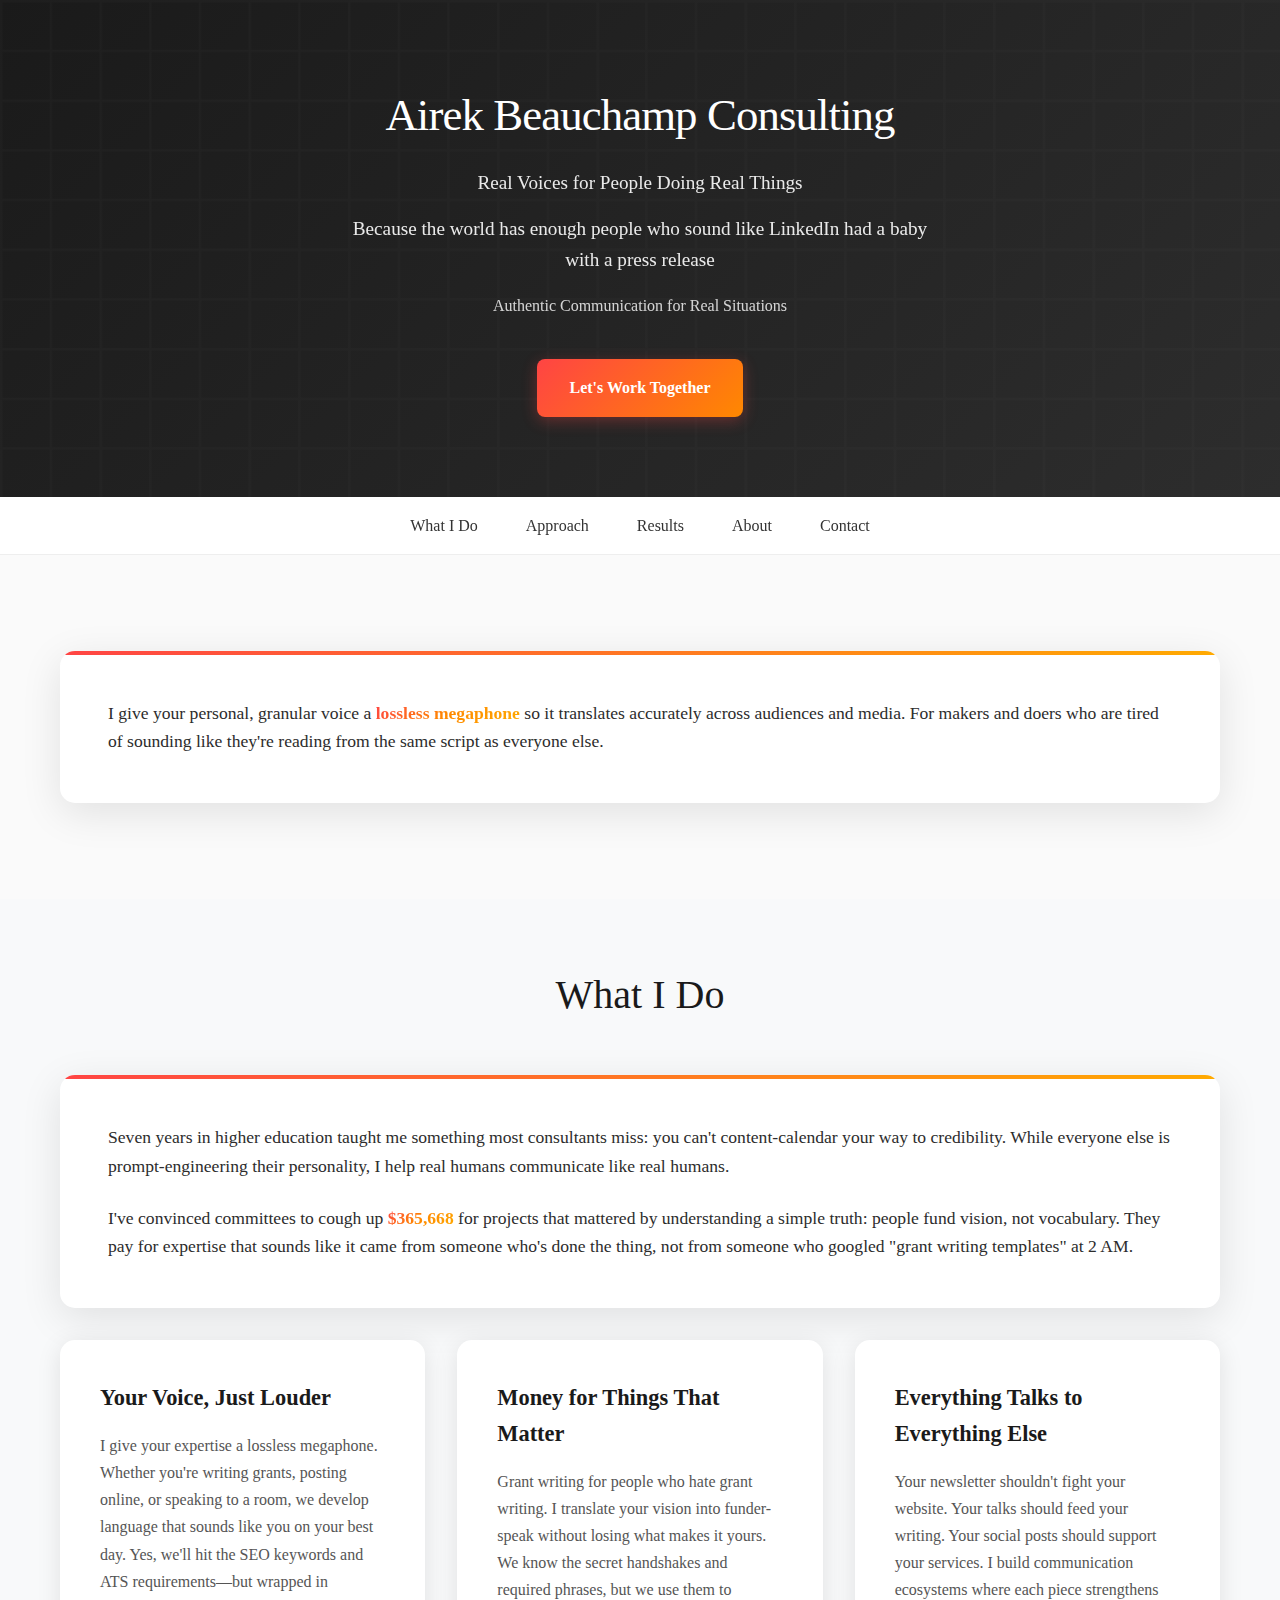
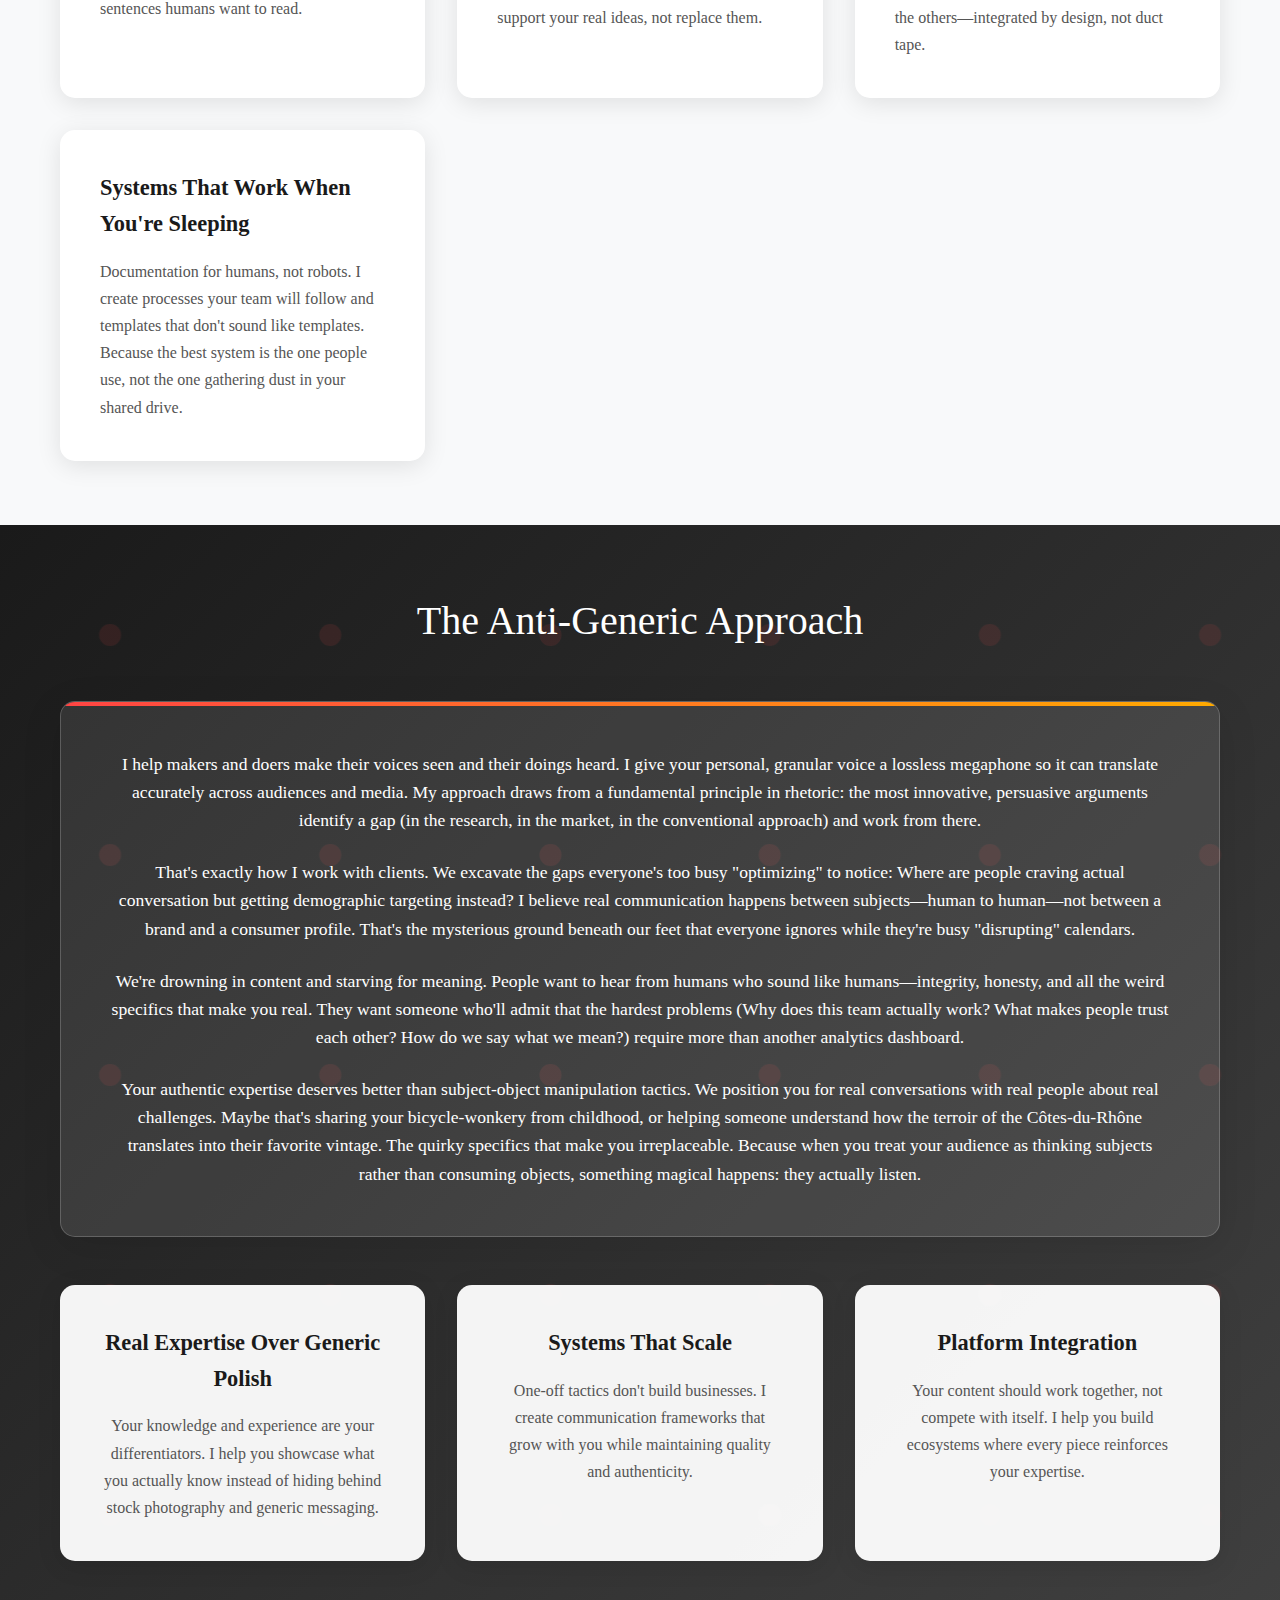
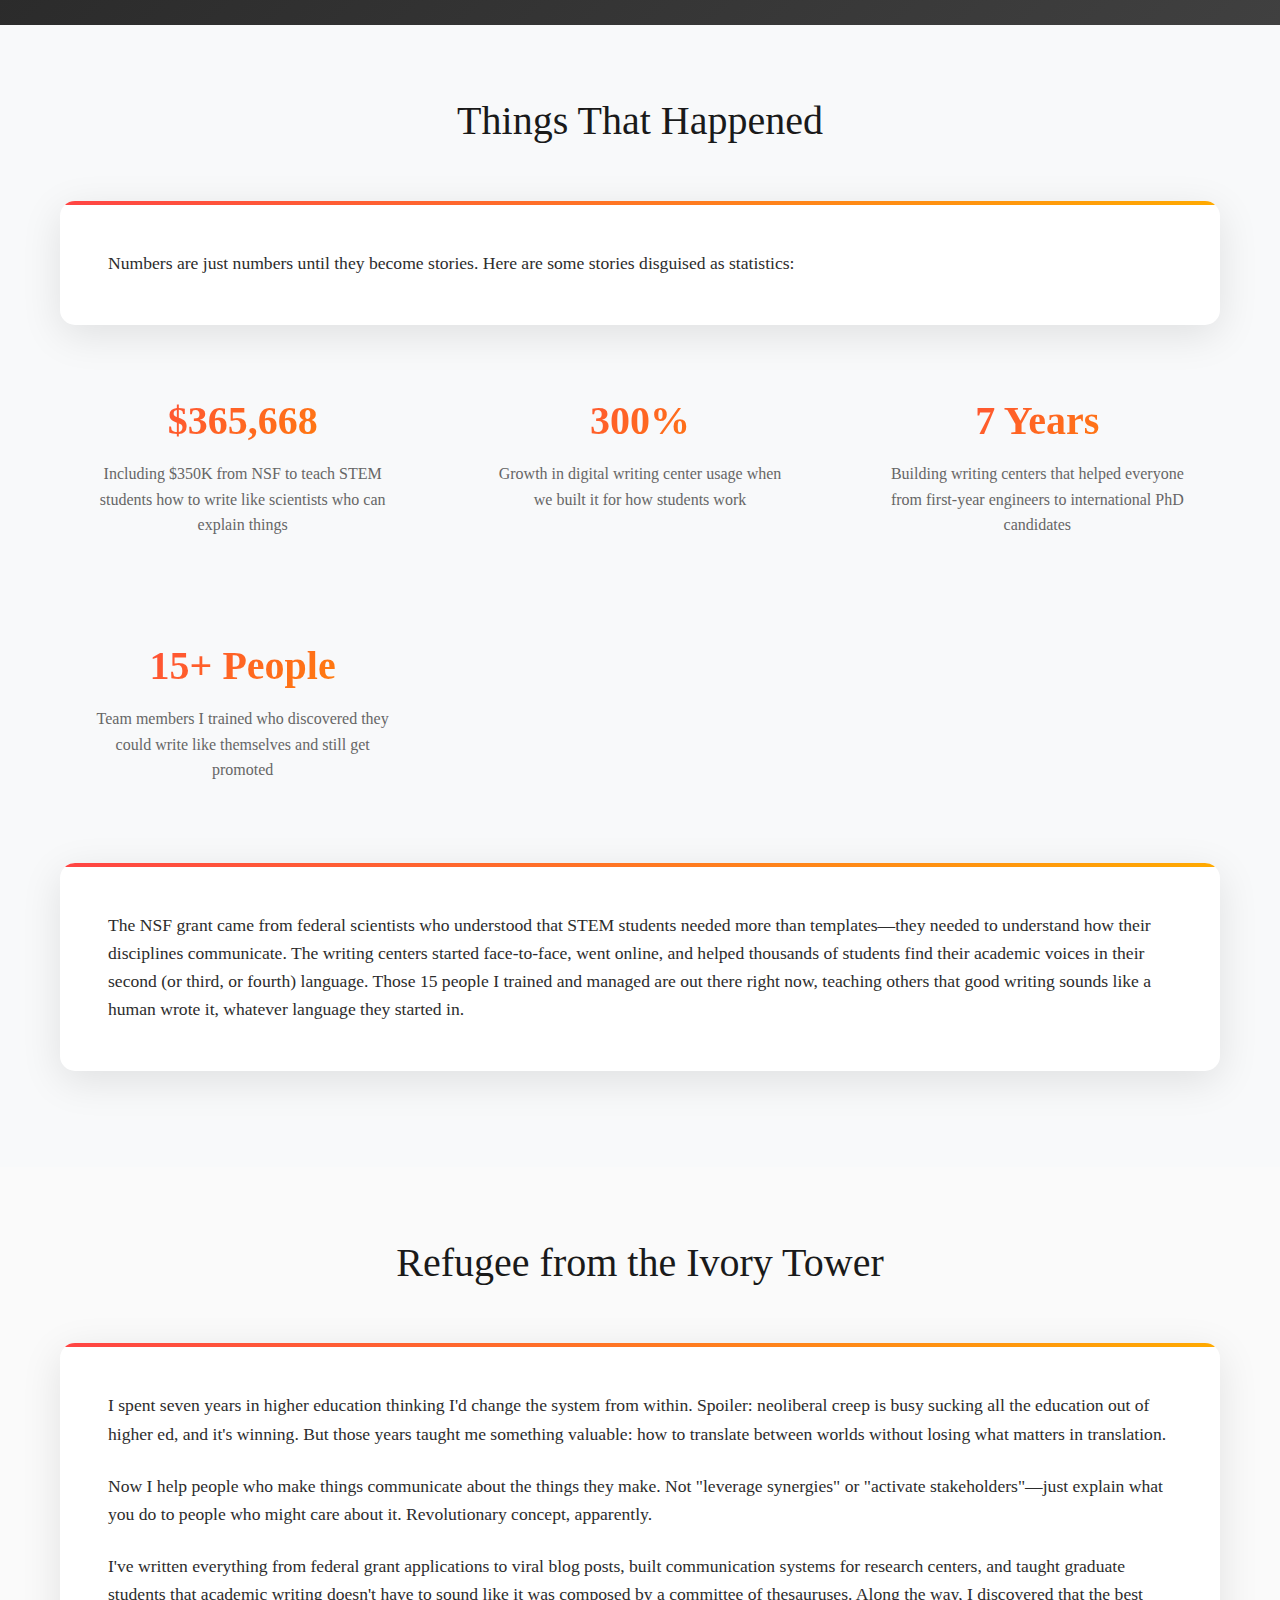
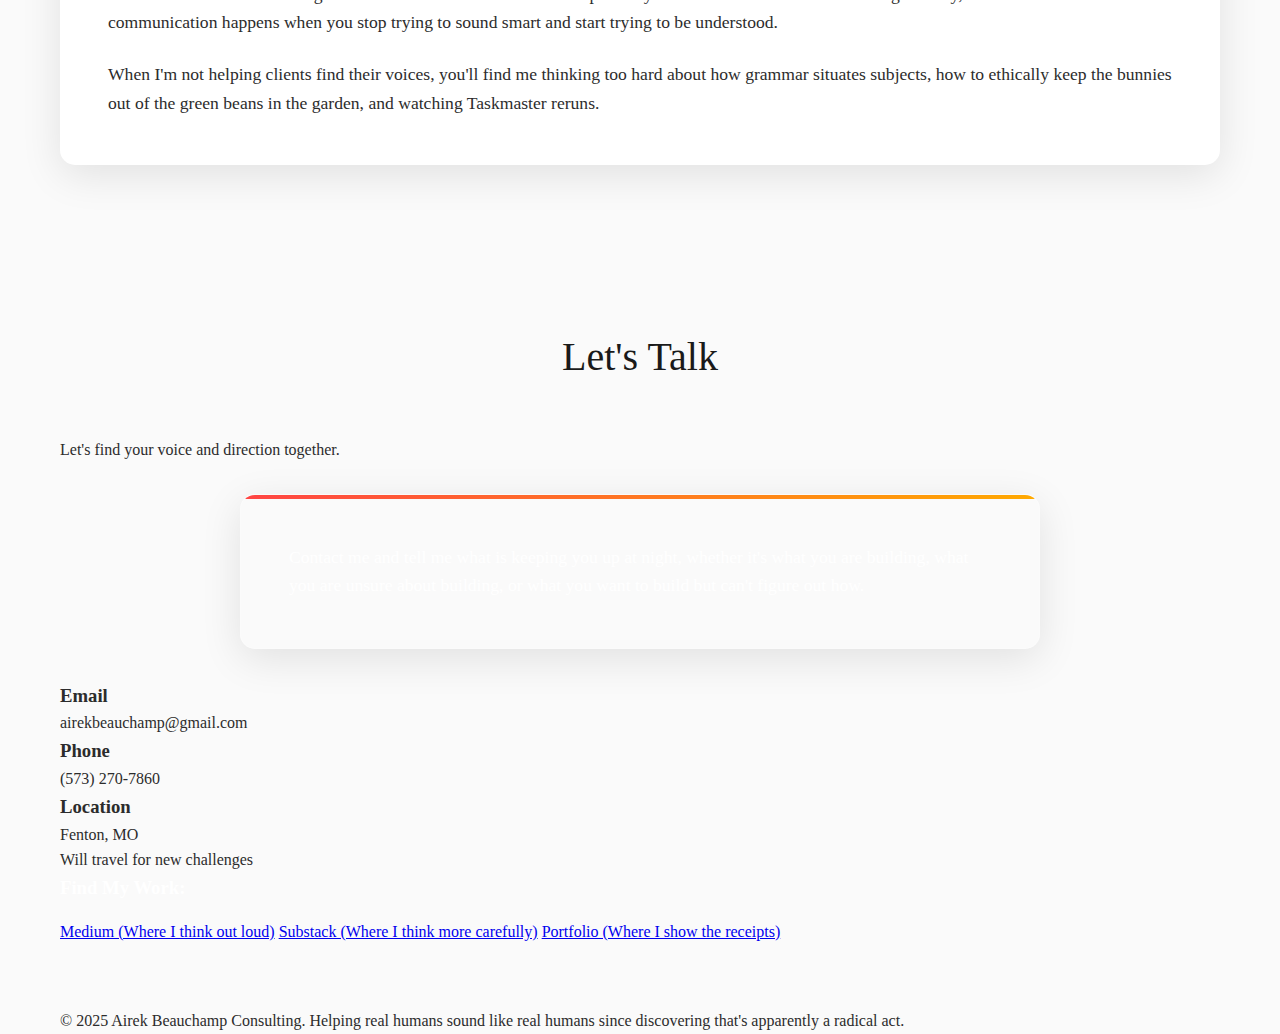
<file: index.html>
<!DOCTYPE html>
<html lang="en">
<head>
    <meta charset="UTF-8">
    <meta name="viewport" content="width=device-width, initial-scale=1.0">
    <title>Airek Beauchamp Consulting | Authentic Communication for Real Situations</title>
    <link rel="icon" type="image/x-icon" href="favicon.ico">
    <style>
        * {
            margin: 0;
            padding: 0;
            box-sizing: border-box;
        }


        body {
            font-family: 'Georgia', serif;
            line-height: 1.6;
            color: #2c2c2c;
            background: #fafafa;
        }


        .container {
            max-width: 1200px;
            margin: 0 auto;
            padding: 0 20px;
        }


        /* Header Styles */
        header {
            background: linear-gradient(135deg, #1a1a1a 0%, #2d2d2d 100%);
            color: white;
            padding: 2rem 0;
            position: relative;
            overflow: hidden;
        }


        header::before {
            content: '';
            position: absolute;
            top: 0;
            left: 0;
            right: 0;
            bottom: 0;
            background: url('data:image/svg+xml,<svg xmlns="http://www.w3.org/2000/svg" viewBox="0 0 100 100"><defs><pattern id="grid" width="10" height="10" patternUnits="userSpaceOnUse"><path d="M 10 0 L 0 0 0 10" fill="none" stroke="rgba(255,255,255,0.03)" stroke-width="1"/></pattern></defs><rect width="100" height="100" fill="url(%23grid)"/></svg>');
            opacity: 0.5;
        }


        .hero-content {
            position: relative;
            z-index: 2;
            text-align: center;
            padding: 3rem 0;
        }


        .logo {
            width: 150px;
            height: 150px;
            margin: 0 auto 1.5rem;
            display: block;
        }


        h1 {
            font-size: 2.8rem;
            font-weight: 300;
            margin-bottom: 1rem;
            letter-spacing: -0.02em;
        }


        .tagline {
            font-size: 1.2rem;
            font-weight: 300;
            opacity: 0.9;
            margin-bottom: 1rem;
            max-width: 600px;
            margin-left: auto;
            margin-right: auto;
        }


        .hero-description {
            font-size: 1rem;
            opacity: 0.8;
            max-width: 700px;
            margin: 0 auto 1.5rem;
            line-height: 1.7;
        }


        .cta-button {
            display: inline-block;
            background: linear-gradient(135deg, #ff4444 0%, #ff8800 100%);
            color: white;
            padding: 1rem 2rem;
            text-decoration: none;
            border-radius: 8px;
            font-weight: 600;
            font-size: 1rem;
            transition: all 0.3s ease;
            margin-top: 1rem;
            box-shadow: 0 4px 15px rgba(255, 68, 68, 0.3);
        }


        .cta-button:hover {
            background: linear-gradient(135deg, #ff3333 0%, #ff7700 100%);
            transform: translateY(-3px);
            box-shadow: 0 8px 25px rgba(255, 68, 68, 0.4);
        }


        /* Navigation Styles */
        nav {
            background: rgba(255, 255, 255, 0.95);
            backdrop-filter: blur(10px);
            position: sticky;
            top: 0;
            z-index: 100;
            border-bottom: 1px solid #eee;
        }


        nav ul {
            list-style: none;
            display: flex;
            justify-content: center;
            padding: 1rem 0;
            flex-wrap: wrap;
        }


        nav li {
            margin: 0 1.5rem;
        }


        nav a {
            text-decoration: none;
            color: #333;
            font-weight: 500;
            transition: all 0.3s ease;
            position: relative;
        }


        nav a:hover {
            background: linear-gradient(135deg, #ff4444 0%, #ff8800 100%);
            -webkit-background-clip: text;
            background-clip: text;
            -webkit-text-fill-color: transparent;
        }
       /* Section Styles */
        section {
            padding: 4rem 0;
        }


        .section-title {
            font-size: 2.5rem;
            text-align: center;
            margin-bottom: 3rem;
            color: #1a1a1a;
            font-weight: 300;
        }


        .intro {
            background: white;
            border-radius: 15px;
            padding: 3rem;
            margin: 2rem 0;
            box-shadow: 0 10px 40px rgba(0,0,0,0.1);
            font-size: 1.1rem;
            position: relative;
            overflow: hidden;
        }


        .intro::before {
            content: '';
            position: absolute;
            top: 0;
            left: 0;
            right: 0;
            height: 4px;
            background: linear-gradient(135deg, #ff4444 0%, #ffaa00 100%);
        }


        .intro p {
            margin-bottom: 1.5rem;
        }


        .intro p:last-child {
            margin-bottom: 0;
        }


        .highlight {
            background: linear-gradient(135deg, #ff4444 0%, #ff8800 50%, #ffaa00 100%);
            -webkit-background-clip: text;
            background-clip: text;
            -webkit-text-fill-color: transparent;
            font-weight: 600;
        }


        /* Content Grid Styles */
        .content-grid {
            display: grid;
            grid-template-columns: repeat(auto-fit, minmax(320px, 1fr));
            gap: 2rem;
            margin-top: 2rem;
        }


        .content-card {
            background: white;
            padding: 2.5rem;
            border-radius: 15px;
            box-shadow: 0 5px 25px rgba(0,0,0,0.1);
            transition: all 0.3s ease;
            position: relative;
            overflow: hidden;
        }


        .content-card::before {
            content: '';
            position: absolute;
            top: 0;
            left: 0;
            right: 0;
            height: 3px;
            background: linear-gradient(135deg, #ff4444 0%, #ff8800 50%, #ffaa00 100%);
            transform: translateX(-100%);
            transition: transform 0.3s ease;
        }


        .content-card:hover::before {
            transform: translateX(0);
        }


        .content-card:hover {
            transform: translateY(-8px);
            box-shadow: 0 15px 40px rgba(0,0,0,0.15);
        }


        .content-card h3 {
            color: #1a1a1a;
            margin-bottom: 1rem;
            font-size: 1.4rem;
            font-weight: 600;
        }


        .content-card p {
            color: #555;
            line-height: 1.7;
        }


        /* Stats Styles */
        .stats-item {
            text-align: center;
            padding: 2rem;
        }


        .stats-number {
            font-size: 2.5rem;
            font-weight: 600;
            background: linear-gradient(135deg, #ff4444 0%, #ff8800 100%);
            -webkit-background-clip: text;
            background-clip: text;
            -webkit-text-fill-color: transparent;
            margin-bottom: 0.5rem;
        }


        .stats-description {
            color: #666;
            line-height: 1.6;
        }


        /* Dark Section Styles */
        .dark-section {
            background: linear-gradient(135deg, #1a1a1a 0%, #2d2d2d 50%, #404040 100%);
            color: white;
            text-align: center;
            position: relative;
            overflow: hidden;
        }


        .dark-section::before {
            content: '';
            position: absolute;
            top: 0;
            left: 0;
            right: 0;
            bottom: 0;
            background: url('data:image/svg+xml,<svg xmlns="http://www.w3.org/2000/svg" viewBox="0 0 100 100"><defs><pattern id="dots" width="20" height="20" patternUnits="userSpaceOnUse"><circle cx="10" cy="10" r="1" fill="rgba(255,68,68,0.1)"/></pattern></defs><rect width="100" height="100" fill="url(%23dots)"/></svg>');
        }


        .dark-section .container {
            position: relative;
            z-index: 2;
        }


        .dark-section .section-title {
            color: white;
        }


        /* Light Section Styles */
        .light-section {
            background: #f8f9fa;
        }
</style>
</head>
<body>
    <header>
        <div class="container">
            <div class="hero-content">
                <h1>Airek Beauchamp Consulting</h1>
                <p class="tagline">Real Voices for People Doing Real Things</p>
                <p class="tagline">Because the world has enough people who sound like LinkedIn had a baby with a press release</p>
                <p class="hero-description">Authentic Communication for Real Situations</p>
                <a href="#contact" class="cta-button">Let's Work Together</a>
            </div>
        </div>
    </header>


    <nav>
        <ul>
            <li><a href="#what-i-do">What I Do</a></li>
            <li><a href="#approach">Approach</a></li>
            <li><a href="#results">Results</a></li>
            <li><a href="#about">About</a></li>
            <li><a href="#contact">Contact</a></li>
        </ul>
    </nav>
   <!-- Introduction Section -->
    <section>
        <div class="container">
            <div class="intro">
                <p>I give your personal, granular voice a <span class="highlight">lossless megaphone</span> so it translates accurately across audiences and media. For makers and doers who are tired of sounding like they're reading from the same script as everyone else.</p>
            </div>
        </div>
    </section>


    <!-- What I Do Section -->
    <section class="light-section">
        <div class="container">
            <h2 class="section-title">What I Do</h2>
            
            <div class="intro">
                <p>Seven years in higher education taught me something most consultants miss: you can't content-calendar your way to credibility. While everyone else is prompt-engineering their personality, I help real humans communicate like real humans.</p>
                
                <p>I've convinced committees to cough up <span class="highlight">$365,668</span> for projects that mattered by understanding a simple truth: people fund vision, not vocabulary. They pay for expertise that sounds like it came from someone who's done the thing, not from someone who googled "grant writing templates" at 2 AM.</p>
            </div>
            
            <div class="content-grid">
                <div class="content-card">
                    <h3>Your Voice, Just Louder</h3>
                    <p>I give your expertise a lossless megaphone. Whether you're writing grants, posting online, or speaking to a room, we develop language that sounds like you on your best day. Yes, we'll hit the SEO keywords and ATS requirements—but wrapped in sentences humans want to read.</p>
                </div>
                
                <div class="content-card">
                    <h3>Money for Things That Matter</h3>
                    <p>Grant writing for people who hate grant writing. I translate your vision into funder-speak without losing what makes it yours. We know the secret handshakes and required phrases, but we use them to support your real ideas, not replace them.</p>
                </div>
                
                <div class="content-card">
                    <h3>Everything Talks to Everything Else</h3>
                    <p>Your newsletter shouldn't fight your website. Your talks should feed your writing. Your social posts should support your services. I build communication ecosystems where each piece strengthens the others—integrated by design, not duct tape.</p>
                </div>
                
                <div class="content-card">
                    <h3>Systems That Work When You're Sleeping</h3>
                    <p>Documentation for humans, not robots. I create processes your team will follow and templates that don't sound like templates. Because the best system is the one people use, not the one gathering dust in your shared drive.</p>
                </div>
            </div>
        </div>
    </section>


    <!-- Anti-Generic Approach Section -->
    <section class="dark-section">
        <div class="container">
            <h2 class="section-title">The Anti-Generic Approach</h2>
            
            <div class="intro" style="background: rgba(255,255,255,0.1); border: 1px solid rgba(255,255,255,0.2);">
                <p style="color: white;">I help makers and doers make their voices seen and their doings heard. I give your personal, granular voice a lossless megaphone so it can translate accurately across audiences and media. My approach draws from a fundamental principle in rhetoric: the most innovative, persuasive arguments identify a gap (in the research, in the market, in the conventional approach) and work from there.</p>
                
                <p style="color: white;">That's exactly how I work with clients. We excavate the gaps everyone's too busy "optimizing" to notice: Where are people craving actual conversation but getting demographic targeting instead? I believe real communication happens between subjects—human to human—not between a brand and a consumer profile. That's the mysterious ground beneath our feet that everyone ignores while they're busy "disrupting" calendars.</p>
                
                <p style="color: white;">We're drowning in content and starving for meaning. People want to hear from humans who sound like humans—integrity, honesty, and all the weird specifics that make you real. They want someone who'll admit that the hardest problems (Why does this team actually work? What makes people trust each other? How do we say what we mean?) require more than another analytics dashboard.</p>
                
                <p style="color: white;">Your authentic expertise deserves better than subject-object manipulation tactics. We position you for real conversations with real people about real challenges. Maybe that's sharing your bicycle-wonkery from childhood, or helping someone understand how the terroir of the Côtes-du-Rhône translates into their favorite vintage. The quirky specifics that make you irreplaceable. Because when you treat your audience as thinking subjects rather than consuming objects, something magical happens: they actually listen.</p>
            </div>
            
            <div class="content-grid" style="margin-top: 3rem;">
                <div class="content-card" style="background: rgba(255,255,255,0.95);">
                    <h3>Real Expertise Over Generic Polish</h3>
                    <p>Your knowledge and experience are your differentiators. I help you showcase what you actually know instead of hiding behind stock photography and generic messaging.</p>
                </div>
                
                <div class="content-card" style="background: rgba(255,255,255,0.95);">
                    <h3>Systems That Scale</h3>
                    <p>One-off tactics don't build businesses. I create communication frameworks that grow with you while maintaining quality and authenticity.</p>
                </div>
                
                <div class="content-card" style="background: rgba(255,255,255,0.95);">
                    <h3>Platform Integration</h3>
                    <p>Your content should work together, not compete with itself. I help you build ecosystems where every piece reinforces your expertise.</p>
                </div>
            </div>
        </div>
    </section>
   <!-- Things That Happened Section -->
    <section class="light-section">
        <div class="container">
            <h2 class="section-title">Things That Happened</h2>
            
            <div class="intro">
                <p>Numbers are just numbers until they become stories. Here are some stories disguised as statistics:</p>
            </div>
            
            <div class="content-grid">
                <div class="stats-item">
                    <div class="stats-number">$365,668</div>
                    <p class="stats-description">Including $350K from NSF to teach STEM students how to write like scientists who can explain things</p>
                </div>
                
                <div class="stats-item">
                    <div class="stats-number">300%</div>
                    <p class="stats-description">Growth in digital writing center usage when we built it for how students work</p>
                </div>
                
                <div class="stats-item">
                    <div class="stats-number">7 Years</div>
                    <p class="stats-description">Building writing centers that helped everyone from first-year engineers to international PhD candidates</p>
                </div>
                
                <div class="stats-item">
                    <div class="stats-number">15+ People</div>
                    <p class="stats-description">Team members I trained who discovered they could write like themselves and still get promoted</p>
                </div>
            </div>
            
            <div class="intro" style="margin-top: 3rem;">
                <p>The NSF grant came from federal scientists who understood that STEM students needed more than templates—they needed to understand how their disciplines communicate. The writing centers started face-to-face, went online, and helped thousands of students find their academic voices in their second (or third, or fourth) language. Those 15 people I trained and managed are out there right now, teaching others that good writing sounds like a human wrote it, whatever language they started in.</p>
            </div>
        </div>
    </section>


    <!-- About Section -->
    <section>
        <div class="container">
            <h2 class="section-title">Refugee from the Ivory Tower</h2>
            
            <div class="intro">
                <p>I spent seven years in higher education thinking I'd change the system from within. Spoiler: neoliberal creep is busy sucking all the education out of higher ed, and it's winning. But those years taught me something valuable: how to translate between worlds without losing what matters in translation.</p>
                
                <p>Now I help people who make things communicate about the things they make. Not "leverage synergies" or "activate stakeholders"—just explain what you do to people who might care about it. Revolutionary concept, apparently.</p>
                
                <p>I've written everything from federal grant applications to viral blog posts, built communication systems for research centers, and taught graduate students that academic writing doesn't have to sound like it was composed by a committee of thesauruses. Along the way, I discovered that the best communication happens when you stop trying to sound smart and start trying to be understood.</p>
                
               <p>When I'm not helping clients find their voices, you'll find me thinking too hard about how grammar situates subjects, how to ethically keep the bunnies out of the green beans in the garden, and watching Taskmaster reruns.</p>
            </div>
        </div>
    </section>
   <!-- Contact Section (appears on every page) -->
    <section id="contact" class="contact">
        <div class="container">
            <h2 class="section-title">Let's Talk</h2>
            
            <p class="contact-cta">Let's find your voice and direction together.</p>
            
            <div class="intro" style="background: rgba(255,255,255,0.1); border: 1px solid rgba(255,255,255,0.2); max-width: 800px; margin: 2rem auto;">
                <p style="color: white;">Contact me and tell me what is keeping you up at night, whether it's what you are building, what you are unsure about building, or what you want to build but can't figure out how.</p>
            </div>
            
            <div class="contact-info">
                <div class="contact-item">
                    <h3>Email</h3>
                    <p>airekbeauchamp@gmail.com</p>
                </div>
                <div class="contact-item">
                    <h3>Phone</h3>
                    <p>(573) 270-7860</p>
                </div>
                <div class="contact-item">
                    <h3>Location</h3>
                    <p>Fenton, MO<br>Will travel for new challenges</p>
                </div>
            </div>


          
           <div class="social-links">
    <h3 style="color: white; margin-bottom: 1rem;">Find My Work:</h3>
    <a href="https://medium.com/@airekbeauchamp">Medium (Where I think out loud)</a>
    <a href="https://airekbeauchamp.substack.com/">Substack (Where I think more carefully)</a>
    <a href="https://github.com/airekbeauchamp/airekbeauchamp.github.io">Portfolio (Where I show the receipts)</a>
</div>
        </div>
    </section>


    <footer>
        <div class="container">
            <p class="footer-text">&copy; 2025 Airek Beauchamp Consulting. Helping real humans sound like real humans since discovering that's apparently a radical act.</p>
        </div>
    </footer>


    <script>
        // Smooth scrolling for navigation links
        document.querySelectorAll('a[href^="#"]').forEach(anchor => {
            anchor.addEventListener('click', function (e) {
                e.preventDefault();
                const target = document.querySelector(this.getAttribute('href'));
                if (target) {
                    target.scrollIntoView({
                        behavior: 'smooth'
                    });
                }
            });
        });


        // Add subtle parallax effect
        window.addEventListener('scroll', () => {
            const scrolled = window.pageYOffset;
            const rate = scrolled * -0.3;
            const header = document.querySelector('header');
            if (header) {
                header.style.transform = `translateY(${rate}px)`;
            }
        });


        // Add hover effects to content cards
        document.querySelectorAll('.content-card').forEach(card => {
            card.addEventListener('mouseenter', function() {
                this.style.transform = 'translateY(-8px) scale(1.02)';
            });
            
            card.addEventListener('mouseleave', function() {
                this.style.transform = 'translateY(0) scale(1)';
            });
        });
    </script>
</body>
</html>
</file>
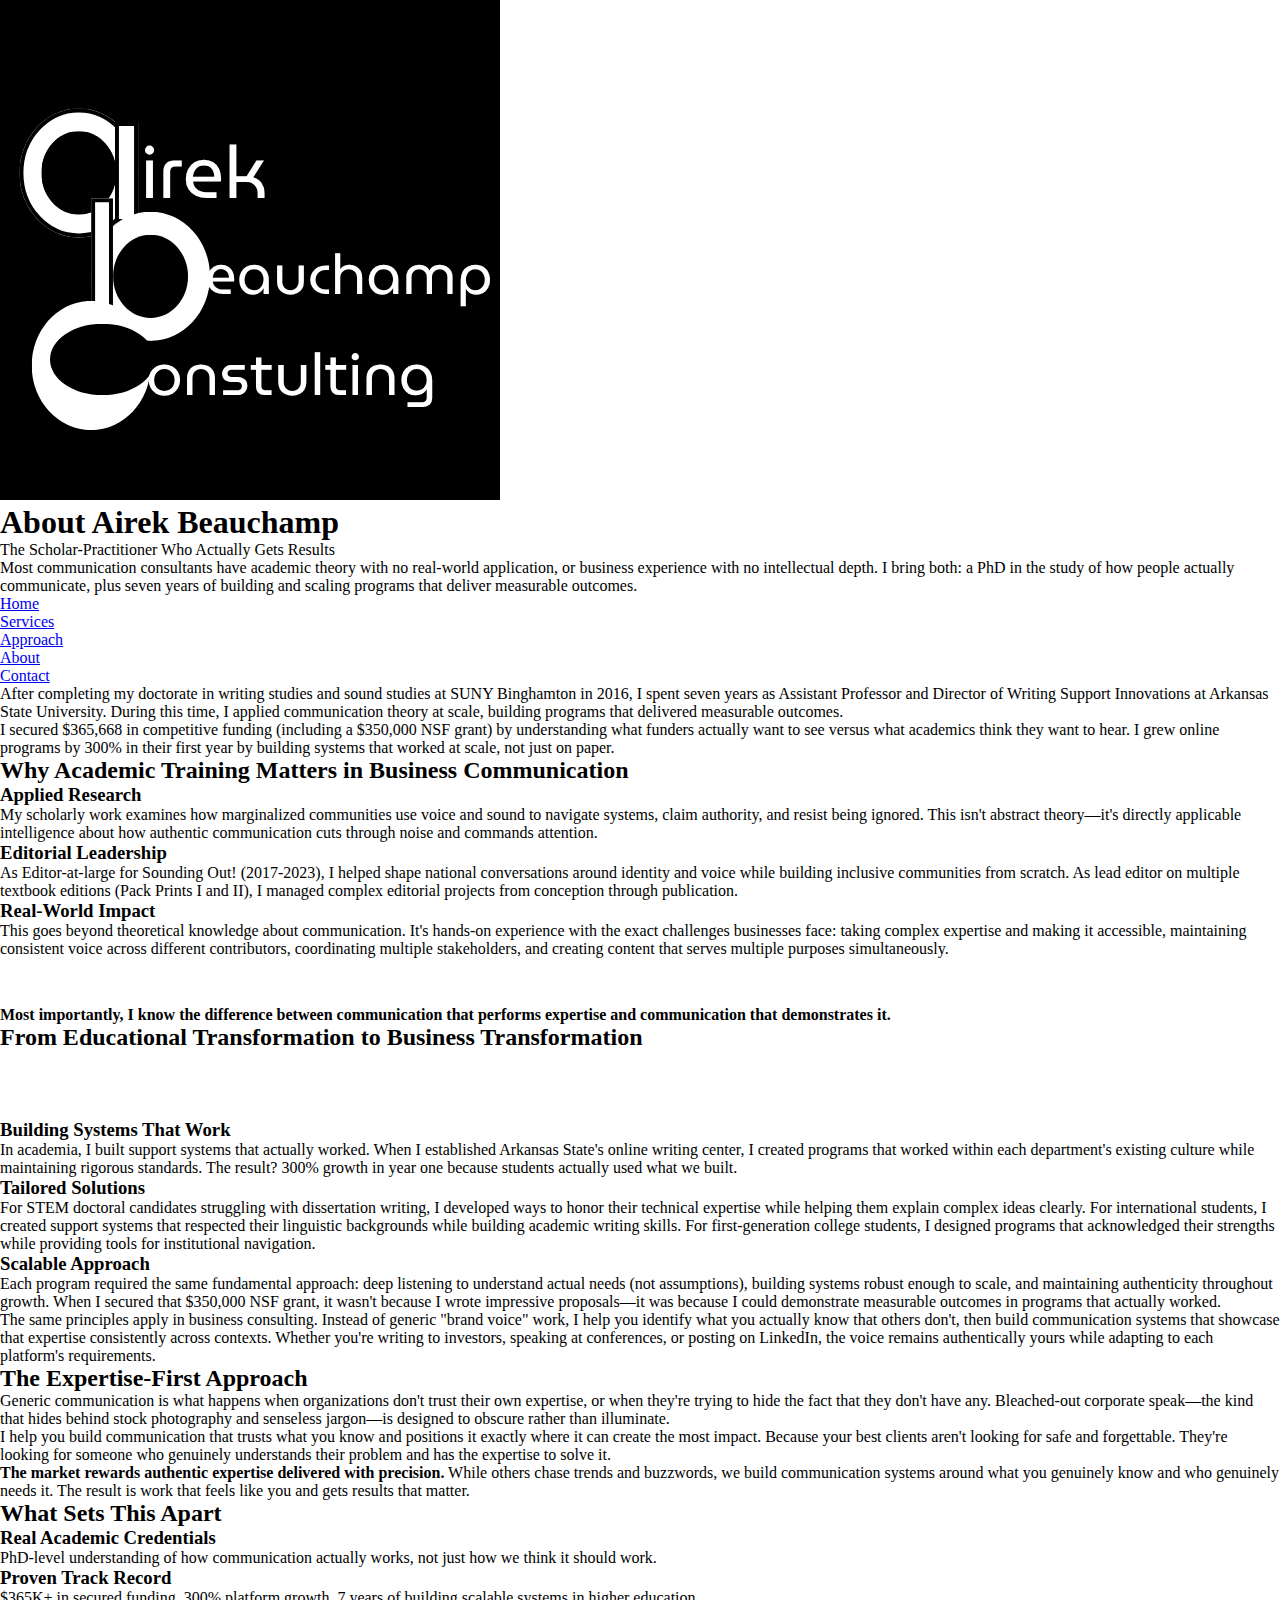
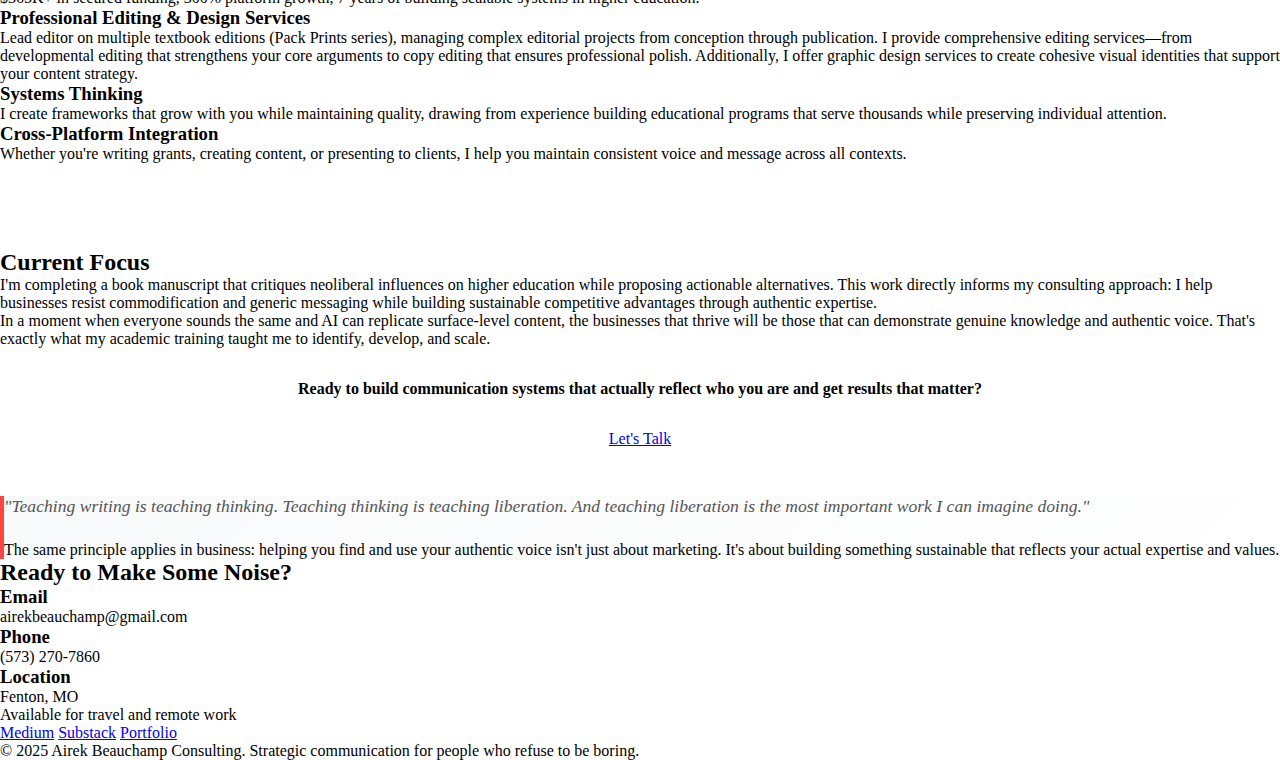
<file: about.html>
<!DOCTYPE html>
<html lang="en">
<head>
    <meta charset="UTF-8">
    <meta name="viewport" content="width=device-width, initial-scale=1.0">
    <title>About | Airek Beauchamp Consulting</title>
    <link rel="icon" type="image/x-icon" href="favicon.ico">
    <style>
        /* [Keep all the existing CSS from your template] */
        * {
            margin: 0;
            padding: 0;
            box-sizing: border-box;
        }
        /* ... rest of the CSS stays the same ... */
    </style>
</head>
<body>
    <header>
        <div class="container">
            <div class="hero-content">
                <img src="Consulting Logo.png" alt="Airek Beauchamp Consulting" class="logo">
                
                <h1>About Airek Beauchamp</h1>
                <p class="tagline">The Scholar-Practitioner Who Actually Gets Results</p>
                
                <p class="hero-description">Most communication consultants have academic theory with no real-world application, or business experience with no intellectual depth. I bring both: a PhD in the study of how people actually communicate, plus seven years of building and scaling programs that deliver measurable outcomes.</p>
            </div>
        </div>
    </header>


    <nav>
        <div class="container">
            <ul>
                <li><a href="index.html">Home</a></li>
                <li><a href="services.html">Services</a></li>
                <li><a href="approach.html">Approach</a></li>
                <li><a href="about.html">About</a></li>
                <li><a href="contact.html">Contact</a></li>
            </ul>
        </div>
    </nav>
   <!-- Academic Background Section -->
    <section class="light-section">
        <div class="container">
            <div class="intro">
                <p>After completing my doctorate in writing studies and sound studies at SUNY Binghamton in 2016, I spent seven years as Assistant Professor and Director of Writing Support Innovations at Arkansas State University. During this time, I applied communication theory at scale, building programs that delivered measurable outcomes.</p>
                <p>I secured <span class="highlight">$365,668 in competitive funding</span> (including a $350,000 NSF grant) by understanding what funders actually want to see versus what academics think they want to hear. I grew online programs by <span class="highlight">300% in their first year</span> by building systems that worked at scale, not just on paper.</p>
            </div>
        </div>
    </section>


    <!-- Why Academic Training Matters Section -->
    <section>
        <div class="container">
            <h2 class="section-title">Why Academic Training Matters in Business Communication</h2>
            
            <div class="content-grid">
                <div class="content-card">
                    <h3>Applied Research</h3>
                    <p>My scholarly work examines how marginalized communities use voice and sound to navigate systems, claim authority, and resist being ignored. This isn't abstract theory—it's directly applicable intelligence about how authentic communication cuts through noise and commands attention.</p>
                </div>
                
                <div class="content-card">
                    <h3>Editorial Leadership</h3>
                    <p>As Editor-at-large for Sounding Out! (2017-2023), I helped shape national conversations around identity and voice while building inclusive communities from scratch. As lead editor on multiple textbook editions (Pack Prints I and II), I managed complex editorial projects from conception through publication.</p>
                </div>
                
                <div class="content-card">
                    <h3>Real-World Impact</h3>
                    <p>This goes beyond theoretical knowledge about communication. It's hands-on experience with the exact challenges businesses face: taking complex expertise and making it accessible, maintaining consistent voice across different contributors, coordinating multiple stakeholders, and creating content that serves multiple purposes simultaneously.</p>
                </div>
            </div>
            
            <div class="intro" style="margin-top: 3rem;">
                <p><strong>Most importantly, I know the difference between communication that performs expertise and communication that demonstrates it.</strong></p>
            </div>
        </div>
    </section>
   <!-- From Educational Transformation to Business Transformation -->
    <section class="dark-section">
        <div class="container">
            <h2 class="section-title">From Educational Transformation to Business Transformation</h2>
            
            <div class="intro" style="background: rgba(255,255,255,0.1); border: 1px solid rgba(255,255,255,0.2); color: white;">
                <p><strong>Here's my core belief: every person who walks into a room is looking for tools to transform their circumstances.</strong> This applies whether that room is a classroom or a boardroom.</p>
            </div>
            
            <div class="content-grid" style="margin-top: 3rem;">
                <div class="content-card">
                    <h3>Building Systems That Work</h3>
                    <p>In academia, I built support systems that actually worked. When I established Arkansas State's online writing center, I created programs that worked within each department's existing culture while maintaining rigorous standards. The result? 300% growth in year one because students actually used what we built.</p>
                </div>
                
                <div class="content-card">
                    <h3>Tailored Solutions</h3>
                    <p>For STEM doctoral candidates struggling with dissertation writing, I developed ways to honor their technical expertise while helping them explain complex ideas clearly. For international students, I created support systems that respected their linguistic backgrounds while building academic writing skills. For first-generation college students, I designed programs that acknowledged their strengths while providing tools for institutional navigation.</p>
                </div>
                
                <div class="content-card">
                    <h3>Scalable Approach</h3>
                    <p>Each program required the same fundamental approach: deep listening to understand actual needs (not assumptions), building systems robust enough to scale, and maintaining authenticity throughout growth. When I secured that $350,000 NSF grant, it wasn't because I wrote impressive proposals—it was because I could demonstrate measurable outcomes in programs that actually worked.</p>
                </div>
            </div>
        </div>
    </section>


    <!-- Business Application -->
    <section class="light-section">
        <div class="container">
            <div class="intro">
                <p>The same principles apply in business consulting. Instead of generic "brand voice" work, I help you identify what you actually know that others don't, then build communication systems that showcase that expertise consistently across contexts. Whether you're writing to investors, speaking at conferences, or posting on LinkedIn, the voice remains authentically yours while adapting to each platform's requirements.</p>
            </div>
        </div>
    </section>
   <!-- The Expertise-First Approach -->
    <section>
        <div class="container">
            <h2 class="section-title">The Expertise-First Approach</h2>
            
            <div class="intro">
                <p>Generic communication is what happens when organizations don't trust their own expertise, or when they're trying to hide the fact that they don't have any. Bleached-out corporate speak—the kind that hides behind stock photography and senseless jargon—is designed to obscure rather than illuminate.</p>
                
                <p>I help you build communication that trusts what you know and positions it exactly where it can create the most impact. Because your best clients aren't looking for safe and forgettable. They're looking for someone who genuinely understands their problem and has the expertise to solve it.</p>
                
                <p><strong>The market rewards authentic expertise delivered with precision.</strong> While others chase trends and buzzwords, we build communication systems around what you genuinely know and who genuinely needs it. The result is work that feels like you and gets results that matter.</p>
            </div>
        </div>
    </section>


    <!-- What Sets This Apart -->
    <section class="dark-section">
        <div class="container">
            <h2 class="section-title">What Sets This Apart</h2>
            
            <div class="content-grid">
                <div class="content-card">
                    <h3>Real Academic Credentials</h3>
                    <p>PhD-level understanding of how communication actually works, not just how we think it should work.</p>
                </div>
                
                <div class="content-card">
                    <h3>Proven Track Record</h3>
                    <p>$365K+ in secured funding, 300% platform growth, 7 years of building scalable systems in higher education.</p>
                </div>
                
                <div class="content-card">
                    <h3>Professional Editing & Design Services</h3>
                    <p>Lead editor on multiple textbook editions (Pack Prints series), managing complex editorial projects from conception through publication. I provide comprehensive editing services—from developmental editing that strengthens your core arguments to copy editing that ensures professional polish. Additionally, I offer graphic design services to create cohesive visual identities that support your content strategy.</p>
                </div>
                
                <div class="content-card">
                    <h3>Systems Thinking</h3>
                    <p>I create frameworks that grow with you while maintaining quality, drawing from experience building educational programs that serve thousands while preserving individual attention.</p>
                </div>
                
                <div class="content-card">
                    <h3>Cross-Platform Integration</h3>
                    <p>Whether you're writing grants, creating content, or presenting to clients, I help you maintain consistent voice and message across all contexts.</p>
                </div>
            </div>
            
            <div class="intro" style="background: rgba(255,255,255,0.1); border: 1px solid rgba(255,255,255,0.2); color: white; margin-top: 3rem;">
                <p>Whether you need a grant proposal that actually gets funded, marketing materials that reflect your expertise, or visual branding that feels authentically you, I understand the difference between work that sounds impressive and work that actually delivers results.</p>
            </div>
        </div>
    </section>
   <!-- Current Focus -->
    <section class="light-section">
        <div class="container">
            <h2 class="section-title">Current Focus</h2>
            
            <div class="intro">
                <p>I'm completing a book manuscript that critiques neoliberal influences on higher education while proposing actionable alternatives. This work directly informs my consulting approach: I help businesses resist commodification and generic messaging while building sustainable competitive advantages through authentic expertise.</p>
                
                <p>In a moment when everyone sounds the same and AI can replicate surface-level content, the businesses that thrive will be those that can demonstrate genuine knowledge and authentic voice. That's exactly what my academic training taught me to identify, develop, and scale.</p>
                
                <p style="text-align: center; margin-top: 2rem;">
                    <strong>Ready to build communication systems that actually reflect who you are and get results that matter?</strong>
                </p>
                
                <div style="text-align: center; margin-top: 2rem;">
                    <a href="contact.html" class="cta-button">Let's Talk</a>
                </div>
            </div>
            
            <!-- Quote Section -->
            <div class="intro" style="margin-top: 3rem; background: linear-gradient(135deg, #f8f9fa 0%, #fff 100%); border-left: 4px solid #ff4444;">
                <p style="font-style: italic; font-size: 1.1rem; color: #555;">
                    "Teaching writing is teaching thinking. Teaching thinking is teaching liberation. And teaching liberation is the most important work I can imagine doing."
                </p>
                
                <p style="margin-top: 1.5rem;">
                    The same principle applies in business: helping you find and use your authentic voice isn't just about marketing. It's about building something sustainable that reflects your actual expertise and values.
                </p>
            </div>
        </div>
    </section>


    <!-- Contact Section (appears on every page) -->
    <section id="contact" class="contact">
        <div class="container">
            <h2 class="section-title">Ready to Make Some Noise?</h2>
            
            <div class="contact-info">
                <div class="contact-item">
                    <h3>Email</h3>
                    <p>airekbeauchamp@gmail.com</p>
                </div>
                <div class="contact-item">
                    <h3>Phone</h3>
                    <p>(573) 270-7860</p>
                </div>
                <div class="contact-item">
                    <h3>Location</h3>
                    <p>Fenton, MO<br>Available for travel and remote work</p>
                </div>
          
          <div class="social-links">
    <a href="https://medium.com/@airekbeauchamp">Medium</a>
    <a href="https://airekbeauchamp.substack.com/">Substack</a>
    <a href="#">Portfolio</a>
</div>        </div>
    </section>


    <footer>
        <div class="container">
            <p class="footer-text">&copy; 2025 Airek Beauchamp Consulting. Strategic communication for people who refuse to be boring.</p>
        </div>
    </footer>


    <script>
        // Smooth scrolling for navigation links
        document.querySelectorAll('a[href^="#"]').forEach(anchor => {
            anchor.addEventListener('click', function (e) {
                e.preventDefault();
                const target = document.querySelector(this.getAttribute('href'));
                if (target) {
                    target.scrollIntoView({
                        behavior: 'smooth'
                    });
                }
            });
        });


        // Add subtle parallax effect
        window.addEventListener('scroll', () => {
            const scrolled = window.pageYOffset;
            const rate = scrolled * -0.3;
            const header = document.querySelector('header');
            if (header) {
                header.style.transform = `translateY(${rate}px)`;
            }
        });


        // Add hover effects to content cards
        document.querySelectorAll('.content-card').forEach(card => {
            card.addEventListener('mouseenter', function() {
                this.style.transform = 'translateY(-8px) scale(1.02)';
            });
            
            card.addEventListener('mouseleave', function() {
                this.style.transform = 'translateY(0) scale(1)';
            });
        });
    </script>
</body>
</html>
</file>
